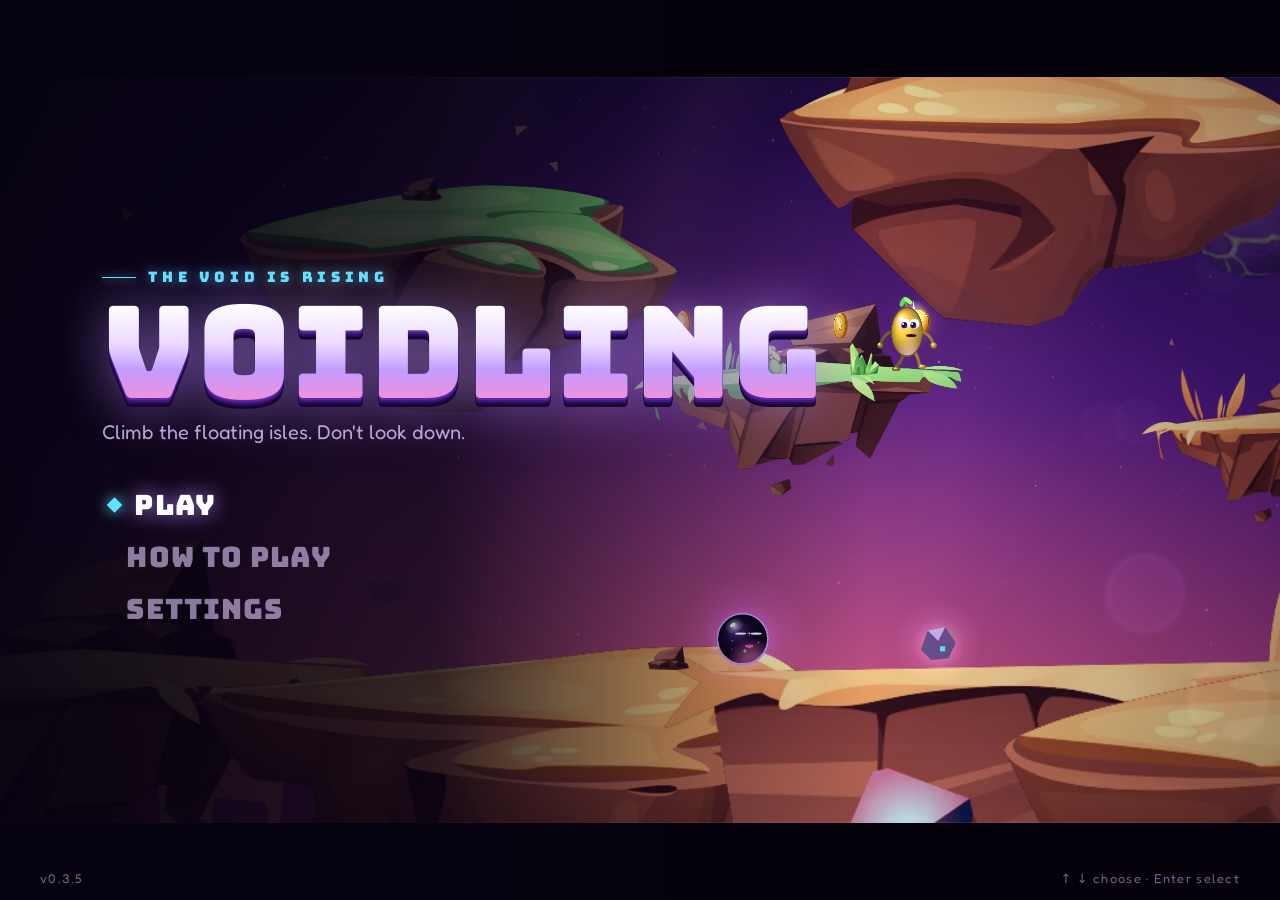
<file: docs/index.html>
<!doctype html>
<html lang="en">
<head>
<meta charset="utf-8">
<meta name="viewport" content="width=device-width, initial-scale=1, viewport-fit=cover, user-scalable=no">
<meta name="theme-color" content="#0b0518">
<meta name="description" content="Voidling: a 2D arcade climber. The Void is rising. Climb floating space islands, stomp aliens and find hidden power-ups.">
<meta property="og:title" content="Voidling">
<meta property="og:description" content="Voidling: a 2D arcade climber. The Void is rising. Climb floating space islands, stomp aliens and find hidden power-ups.">
<meta property="og:image" content="icons/icon-512.png">
<link rel="manifest" href="manifest.webmanifest">
<link rel="icon" type="image/png" href="icons/icon-192.png">
<link rel="apple-touch-icon" href="icons/icon-192.png">
<meta name="apple-mobile-web-app-capable" content="yes">
<meta name="mobile-web-app-capable" content="yes">
<title>Voidling</title>
<link rel="stylesheet" href="fonts/fonts.css">
<style>
/* Layout: one full-bleed canvas; HUD is drawn in-canvas, DOM is only for title / game-over cards and touch pads */
:root {
  --void: #0b0518;
  --nebula: #3a1470;
  --glow: #b98cff;
  --crystal: #5fe3ff;
  --gold: #ffcc4d;
  --danger: #ff4f7a;
  --ink: #f4eaff;
  --muted: #b9a6d9;
  --font-display: "Bungee", "Arial Black", system-ui, sans-serif;
  --font-body: "Fredoka", "Trebuchet MS", system-ui, sans-serif;
  color-scheme: dark;
}
html, body { height: 100%; }
[hidden] { display: none !important; }
body {
  margin: 0;
  background: var(--void);
  color: var(--ink);
  font-family: var(--font-body);
  overflow: hidden;
  touch-action: none;
  user-select: none;
  -webkit-user-select: none;
}
#game { position: fixed; inset: 0; width: 100%; height: 100%; display: block; cursor: crosshair; }
.dot.power { background: #7dffb0; box-shadow: 0 0 10px #7dffb0; }
.dot.gun { background: var(--crystal); box-shadow: 0 0 10px var(--crystal); border-radius: 3px; }

.screen {
  position: fixed; inset: 0;
  display: grid; place-items: center;
  padding-inline: 16px; padding-block: 16px;
  overflow-y: auto;
  background: radial-gradient(ellipse at 50% 40%, rgba(58, 20, 112, 0.35), rgba(11, 5, 24, 0.82) 70%);
  z-index: 5;
}
.card {
  box-sizing: border-box; /* width 100% includes the padding, so a card never runs off a phone screen */
  display: grid; justify-items: center; gap: 14px; text-align: center; max-width: 36rem;
  padding: 28px 24px;
  border-radius: 28px;
  background: rgba(11, 5, 24, 0.72);
  box-shadow: 0 0 0 1px rgba(185, 140, 255, 0.25), 0 20px 60px rgba(0, 0, 0, 0.5);
  backdrop-filter: blur(8px);
  -webkit-backdrop-filter: blur(8px);
}
.logo {
  margin: 0;
  font-family: var(--font-display);
  font-weight: 400;
  font-size: clamp(2.6rem, 11vw, 6rem);
  line-height: 0.95;
  letter-spacing: 0.02em;
  color: var(--ink);
  text-shadow: 0 0 18px var(--glow), 0 0 48px rgba(185, 140, 255, 0.55), 0 6px 0 var(--nebula);
  text-wrap: balance;
}
.logo.dead { color: #ffd6e0; text-shadow: 0 0 18px var(--danger), 0 6px 0 #3b0a1e; font-size: clamp(2rem, 8vw, 4.2rem); }
.tag { margin: 0; font-size: clamp(1.05rem, 3.6vw, 1.35rem); color: var(--muted); text-wrap: balance; }
.tag b { color: var(--gold); font-weight: 600; }
.stats { display: flex; flex-wrap: wrap; justify-content: center; gap: 10px 28px; margin: 4px 0; }
.stat { display: grid; gap: 2px; }
.stat span { font-size: 0.75rem; letter-spacing: 0.14em; text-transform: uppercase; color: var(--muted); }
.stat strong { font-family: var(--font-display); font-weight: 400; font-size: 1.5rem; color: var(--gold); font-variant-numeric: tabular-nums; }
.play {
  font: 400 1.25rem/1 var(--font-display);
  color: var(--void);
  background: linear-gradient(180deg, #ffe58a, var(--gold));
  border: 0; border-radius: 999px;
  padding: 16px 40px;
  box-shadow: 0 6px 0 #b8741a, 0 0 30px rgba(255, 204, 77, 0.45);
  cursor: pointer;
  transition: transform 0.12s ease;
}
.play:hover { transform: translateY(-2px); }
.play:active { transform: translateY(3px); box-shadow: 0 3px 0 #b8741a; }
.play:focus-visible { outline: 3px solid var(--crystal); outline-offset: 4px; }
.keys { display: flex; flex-wrap: wrap; justify-content: center; gap: 8px 18px; margin: 6px 0 0; padding: 0; list-style: none; font-size: 0.95rem; color: var(--muted); }
.keys kbd {
  font: 600 0.8rem/1 var(--font-body);
  color: var(--ink);
  background: rgba(185, 140, 255, 0.16);
  border: 1px solid rgba(185, 140, 255, 0.4);
  border-radius: 6px;
  padding: 4px 7px;
}
.best { margin: 0; font-size: 0.9rem; color: var(--muted); letter-spacing: 0.08em; }

/* Trading post: item cards in a grid, the selected one outlined in gold */
.shop-card { max-width: 46rem; width: 100%; }
.shop-title { margin: 0; font: 400 clamp(1.4rem, 5vw, 2rem)/1.1 var(--font-display); color: var(--gold); text-shadow: 0 0 18px rgba(255, 204, 77, 0.45); }
.shop-title span { color: var(--ink); }
.shop-coins { margin: 0; font: 400 1.2rem/1 var(--font-display); color: var(--gold); }
.shop-grid { display: grid; grid-template-columns: repeat(3, minmax(0, 1fr)); gap: 10px; width: 100%; }
@media (max-width: 560px) { .shop-grid { grid-template-columns: repeat(2, minmax(0, 1fr)); } }
.shop-item {
  display: grid; justify-items: center; gap: 4px; min-width: 0;
  padding: 10px 8px 12px;
  border: 2px solid rgba(185, 140, 255, 0.3); border-radius: 16px;
  background: rgba(58, 20, 112, 0.35);
  color: var(--ink); font-family: var(--font-body); cursor: pointer;
  touch-action: manipulation;
}
.shop-item canvas { width: 48px; height: 48px; }
.shop-item strong { font: 400 0.85rem/1.1 var(--font-display); }
.shop-item span { font-size: 0.8rem; color: var(--muted); line-height: 1.25; text-wrap: balance; }
.shop-item em { font-style: normal; font: 400 0.85rem/1 var(--font-display); color: var(--gold); }
.shop-item.sel { border-color: var(--gold); box-shadow: 0 0 18px rgba(255, 204, 77, 0.35); }
.shop-item.off { opacity: 0.45; }
.shop-item:focus-visible { outline: 3px solid var(--crystal); outline-offset: 2px; }
/* Phones: a smaller shop with breathing room. Compact item cards: icon on the left, name and
   price beside it, what it does underneath */
@media (max-width: 560px) {
  .screen, .panel { padding: max(20px, env(safe-area-inset-top)) 18px max(20px, env(safe-area-inset-bottom)); }
  .card { padding: 18px 14px 16px; gap: 10px; border-radius: 22px; }
  .shop-card { max-width: 26rem; }
  .shop-title { font-size: 1.25rem; }
  .shop-card .tag { font-size: 0.88rem; }
  .shop-coins { font-size: 1rem; }
  .shop-grid { gap: 8px; }
  .shop-item {
    grid-template-columns: 34px minmax(0, 1fr); grid-template-areas: "icon name" "icon price" "desc desc";
    justify-items: start; align-items: center; column-gap: 8px; row-gap: 1px; text-align: left;
    padding: 8px 10px 9px; border-radius: 13px;
  }
  .shop-item canvas { grid-area: icon; width: 34px; height: 34px; }
  .shop-item strong { grid-area: name; font-size: 0.74rem; }
  .shop-item em { grid-area: price; font-size: 0.74rem; }
  .shop-item span { grid-area: desc; font-size: 0.72rem; line-height: 1.2; margin-top: 4px; text-wrap: pretty; }
  .shop-card .play { font-size: 1rem; padding: 12px 30px; box-shadow: 0 5px 0 #b8741a, 0 0 22px rgba(255, 204, 77, 0.4); }
}
.rules { display: grid; gap: 8px; margin: 2px 0 4px; padding: 0; list-style: none; text-align: left; font-size: 1rem; color: var(--muted); }
.rules li { display: flex; align-items: center; gap: 12px; }
.rules b { color: var(--ink); font-weight: 600; }
.dot { flex: none; width: 14px; height: 14px; border-radius: 50%; }
.dot.food { background: var(--gold); box-shadow: 0 0 10px var(--gold); }
.dot.danger { background: var(--danger); box-shadow: 0 0 12px var(--danger); }
.dot.edible { border: 2px dashed var(--crystal); }
.dot.hunger { background: linear-gradient(90deg, #8a4dff, #ff7fc8); }
.actions { display: flex; flex-wrap: wrap; justify-content: center; gap: 12px; }
@media (max-height: 640px) { .rules { font-size: 0.9rem; gap: 4px; } .card { gap: 10px; } }

#touch { position: fixed; inset: auto 0 0 0; display: none; justify-content: space-between; padding: 0 16px calc(16px + env(safe-area-inset-bottom, 0px)); z-index: 4; pointer-events: none; }
#touch .pad { display: flex; gap: 12px; pointer-events: auto; }
/* Glass buttons, one accent color each (--c = r, g, b); lit while held. SHOOT dims when
   there's nothing to use and has a badge with how many shots / stones you have */
#touch button {
  --c: 185, 140, 255;
  position: relative;
  width: 84px; height: 84px; border-radius: 50%;
  border: 2px solid rgba(var(--c), 0.55);
  background: radial-gradient(circle at 35% 28%, rgba(var(--c), 0.3), rgba(26, 12, 52, 0.55) 55%, rgba(8, 3, 18, 0.62));
  box-shadow: inset 0 2px 0 rgba(255, 255, 255, 0.18), inset 0 -6px 12px rgba(0, 0, 0, 0.35), 0 4px 14px rgba(0, 0, 0, 0.35);
  color: #ffffff;
  font: 400 0.9rem/1 var(--font-display); letter-spacing: 0.03em;
  text-shadow: 0 0 10px rgba(var(--c), 0.9), 0 1px 0 rgba(0, 0, 0, 0.6);
  transition: transform 0.08s ease, box-shadow 0.12s ease, opacity 0.2s ease;
}
#touch button.big { width: 96px; height: 96px; font-size: 1rem; }
#touch button.on {
  transform: scale(0.92);
  background: radial-gradient(circle at 40% 35%, rgba(255, 255, 255, 0.55), rgba(var(--c), 0.75) 45%, rgba(var(--c), 0.35));
  box-shadow: 0 0 22px rgba(var(--c), 0.85), inset 0 2px 0 rgba(255, 255, 255, 0.4);
}
#touch button.off { opacity: 0.38; }
#touch button[data-n]::after {
  content: attr(data-n);
  position: absolute; top: -5px; right: -5px; min-width: 22px; height: 22px; padding: 0 5px; box-sizing: border-box;
  border-radius: 11px; background: rgb(var(--c)); color: #12061f;
  font: 400 0.68rem/22px var(--font-display); text-shadow: none; box-shadow: 0 0 10px rgba(var(--c), 0.8);
}
#touch [data-act="jump"] { --c: 95, 227, 255; }
#touch [data-act="tshoot"] { --c: 255, 204, 77; }
/* ◀ ▶ slider: a glass track with a knob. Thumb down = still; slide left / right to run. */
#touch .slider {
  position: relative; width: 156px; height: 72px; align-self: flex-end;
  border-radius: 999px; border: 2px solid rgba(185, 140, 255, 0.5);
  background: linear-gradient(180deg, rgba(40, 20, 80, 0.5), rgba(8, 3, 18, 0.62));
  box-shadow: inset 0 2px 0 rgba(255, 255, 255, 0.12), 0 4px 14px rgba(0, 0, 0, 0.35);
  touch-action: none; -webkit-touch-callout: none;
}
#touch .slider::before { content: ""; position: absolute; inset: -36px -16px -16px -16px; } /* a bigger area to put your thumb on */
#touch .slider .knob {
  position: absolute; left: 50%; top: 50%; width: 54px; height: 54px; margin: -27px 0 0 -27px; border-radius: 50%;
  border: 2px solid rgba(185, 140, 255, 0.7);
  background: radial-gradient(circle at 35% 28%, rgba(230, 214, 255, 0.55), rgba(120, 80, 200, 0.55) 50%, rgba(26, 12, 52, 0.75));
  box-shadow: inset 0 2px 0 rgba(255, 255, 255, 0.3), 0 3px 10px rgba(0, 0, 0, 0.4);
  transition: transform 0.14s cubic-bezier(0.3, 1.6, 0.5, 1); pointer-events: none;
}
#touch .slider.held .knob { transition: none; box-shadow: 0 0 20px rgba(185, 140, 255, 0.8), inset 0 2px 0 rgba(255, 255, 255, 0.4); }
#touch .slider .arrow {
  position: absolute; top: 50%; transform: translateY(-50%); pointer-events: none;
  font: 400 1.05rem/1 var(--font-display); color: rgba(230, 214, 255, 0.4); transition: color 0.1s ease, text-shadow 0.1s ease;
}
#touch .slider .arrow.l { left: 15px; }
#touch .slider .arrow.r { right: 15px; }
#touch .slider .arrow.lit { color: #ffffff; text-shadow: 0 0 12px #b98cff, 0 0 4px #ffffff; }
#touch .pad.acts { gap: 20px; align-items: flex-end; } /* SHOOT and JUMP side by side, room between them */
@media (pointer: coarse) { #touch { display: flex; } }
body.touch #touch { display: flex; }
#touch { align-items: flex-end; }
body { -webkit-touch-callout: none; -webkit-tap-highlight-color: transparent; }
#pauseBtn {
  position: fixed; top: calc(10px + env(safe-area-inset-top, 0px)); right: 10px; z-index: 4;
  display: none; place-items: center;
  width: 42px; height: 42px; border-radius: 50%;
  border: 2px solid rgba(185, 140, 255, 0.5);
  background: radial-gradient(circle at 35% 28%, rgba(185, 140, 255, 0.3), rgba(8, 3, 18, 0.6) 60%);
  box-shadow: inset 0 2px 0 rgba(255, 255, 255, 0.16), 0 3px 10px rgba(0, 0, 0, 0.35);
  color: var(--ink);
  font: 400 0.85rem/1 var(--font-display);
  touch-action: none;
}
body.touch.playing #pauseBtn { display: grid; }
/* Narrow phones: everything a bit smaller so the slider and the buttons never touch */
@media (max-width: 380px) {
  #touch .slider { width: 136px; }
  #touch button { width: 74px; height: 74px; }
  #touch button.big { width: 86px; height: 86px; }
  #touch .pad.acts { gap: 14px; }
}
@media (max-height: 500px) {
  #touch button { width: 64px; height: 64px; }
  #touch button.big { width: 74px; height: 74px; }
  #touch .slider { width: 146px; height: 60px; }
  #touch .slider .knob { width: 46px; height: 46px; margin: -23px 0 0 -23px; }
}
#touch button { -webkit-touch-callout: none; -webkit-tap-highlight-color: transparent; touch-action: none; }
body:not(.playing) #touch { visibility: hidden; }

/* ---------- Menus: title, pause, run over. Text over the live game, no boxes ---------- */
.menu {
  position: fixed; inset: 0; z-index: 5;
  display: grid; align-content: center; justify-items: start; gap: clamp(18px, 4vh, 40px);
  padding: max(28px, env(safe-area-inset-top)) 16px max(24px, env(safe-area-inset-bottom)) clamp(16px, 8vw, 128px);
  overflow-y: auto;
  background: linear-gradient(90deg, rgba(6, 2, 16, 0.94) 0%, rgba(6, 2, 16, 0.8) 34%, rgba(6, 2, 16, 0.35) 52%, rgba(6, 2, 16, 0) 68%);
  animation: menuIn 0.6s ease both;
}
.menu.under { visibility: hidden; } /* a panel is open on top */
body.paused #touch, body.paused #pauseBtn { visibility: hidden; }
.menu.leaving { animation: menuOut 0.45s ease both; pointer-events: none; }
@keyframes menuIn { from { opacity: 0; } }
@keyframes menuOut { to { opacity: 0; transform: translateX(-24px); } }
.menu-head, .menu-body { display: grid; justify-items: inherit; gap: 10px; }
.menu-body { gap: 18px; }
.kicker {
  display: flex; align-items: center; gap: 12px; margin: 0;
  font: 400 clamp(0.72rem, 1.6vw, 0.9rem)/1 var(--font-display); letter-spacing: 0.32em; text-transform: uppercase;
  color: var(--crystal); text-shadow: 0 0 12px rgba(95, 227, 255, 0.6);
}
.kicker::before { content: ""; width: 34px; height: 1px; background: currentColor; box-shadow: 0 0 8px currentColor; }
.title-logo {
  margin: 0; display: flex;
  font: 400 clamp(3.1rem, 10.5vw, 8rem)/0.9 var(--font-display); letter-spacing: 0.01em;
  /* Stacked hard shadows give the letters a carved, 3D edge; the last one is the glow */
  filter: drop-shadow(0 2px 0 #5b2aa6) drop-shadow(0 2px 0 #41197e) drop-shadow(0 2px 0 #2a0d57) drop-shadow(0 3px 0 #160532) drop-shadow(0 0 26px rgba(185, 140, 255, 0.55));
}
.title-logo span {
  display: inline-block;
  background: linear-gradient(180deg, #ffffff 8%, #ecdcff 42%, #c39bff 66%, #ff8ccc 100%);
  -webkit-background-clip: text; background-clip: text; color: transparent;
  animation: letterIn 0.9s cubic-bezier(0.2, 0.8, 0.2, 1) both;
  animation-delay: calc(0.25s + var(--i) * 70ms);
}
@keyframes letterIn { from { opacity: 0; transform: translateY(0.35em) scale(0.92); } }
.menu-tag { margin: 0; max-width: 32rem; font-size: clamp(1rem, 2.4vw, 1.25rem); color: var(--muted); text-wrap: balance; }
.menu-list { display: grid; justify-items: inherit; gap: 2px; margin-inline-start: -14px; }
.menu-item {
  position: relative;
  padding: 9px 16px 9px 38px; border: 0; border-radius: 12px; background: none;
  font: 400 clamp(1.25rem, 3vw, 1.75rem)/1.15 var(--font-display); letter-spacing: 0.04em; text-transform: uppercase;
  color: rgba(214, 196, 245, 0.62);
  cursor: pointer; touch-action: manipulation; text-align: start;
  transition: color 0.18s ease, transform 0.25s cubic-bezier(0.2, 0.8, 0.2, 1), text-shadow 0.2s ease;
}
.menu-item::before {
  content: ""; position: absolute; left: 13px; top: 50%; width: 11px; height: 11px;
  background: var(--crystal); box-shadow: 0 0 14px var(--crystal);
  transform: translateY(-50%) rotate(45deg) scale(0); transition: transform 0.25s cubic-bezier(0.2, 0.8, 0.2, 1);
}
.menu-item.sel { color: #ffffff; text-shadow: 0 0 20px rgba(185, 140, 255, 0.9); transform: translateX(8px); }
.menu-item.sel::before { transform: translateY(-50%) rotate(45deg) scale(1); }
.menu-item:focus-visible { outline: none; }
.menu-item.warn { color: var(--danger); text-shadow: 0 0 18px rgba(255, 79, 122, 0.7); }
.menu-item.warn::before { background: var(--danger); box-shadow: 0 0 14px var(--danger); }
.record { margin: 0; font: 400 0.95rem/1.3 var(--font-display); letter-spacing: 0.08em; color: var(--gold); text-shadow: 0 0 14px rgba(255, 204, 77, 0.45); }
.record small { display: block; font: 600 0.8rem/1.3 var(--font-body); letter-spacing: 0.06em; color: var(--muted); text-shadow: none; }
.menu-foot {
  position: fixed; left: 0; right: 0; bottom: max(14px, env(safe-area-inset-bottom)); margin: 0;
  display: flex; justify-content: space-between; padding-inline: clamp(16px, 4vw, 40px);
  font-size: 0.8rem; letter-spacing: 0.1em; color: rgba(185, 166, 217, 0.6); pointer-events: none;
}
.only-touch { display: none !important; }
body.touch .only-touch { display: flex !important; }
body.touch .only-keys { display: none !important; }
@media (pointer: coarse) { .only-touch { display: flex !important; } .only-keys { display: none !important; } }

/* Pause and run over: centered over a darker scrim */
.menu-center {
  justify-items: center; text-align: center; padding-inline: 16px;
  background: radial-gradient(ellipse at 50% 50%, rgba(6, 2, 16, 0.8), rgba(6, 2, 16, 0.94) 75%);
}
.menu-center .menu-list { margin-inline-start: 0; }
.menu-center .menu-item { padding-inline: 38px; }
.menu-center .menu-item.sel { transform: scale(1.06); }
.menu-center .kicker::after { content: ""; width: 34px; height: 1px; background: currentColor; box-shadow: 0 0 8px currentColor; }
.over-title {
  margin: 0; font: 400 clamp(1.9rem, 7vw, 4rem)/1 var(--font-display); color: #ffd6e0; text-wrap: balance;
  text-shadow: 0 0 22px rgba(255, 79, 122, 0.8), 0 4px 0 #4a0c24;
}
#over .kicker { color: var(--danger); text-shadow: 0 0 12px rgba(255, 79, 122, 0.6); }

/* Portrait phones: logo at the top, menu at the bottom, the game in between */
@media (max-aspect-ratio: 1/1) {
  #title {
    align-content: space-between; justify-items: center; text-align: center; padding-inline: 16px;
    padding-bottom: max(56px, calc(env(safe-area-inset-bottom) + 44px));
    background: linear-gradient(180deg, rgba(6, 2, 16, 0.85) 0%, rgba(6, 2, 16, 0.25) 26%, rgba(6, 2, 16, 0) 40%, rgba(6, 2, 16, 0.2) 56%, rgba(6, 2, 16, 0.86) 74%, rgba(6, 2, 16, 0.96) 100%);
  }
  #title .menu-list { margin-inline-start: 0; }
  #title .menu-item { padding-inline: 38px; }
  #title .menu-item.sel { transform: scale(1.06); }
  #title .kicker::after { content: ""; width: 34px; height: 1px; background: currentColor; box-shadow: 0 0 8px currentColor; }
  .menu-foot { justify-content: center; }
}

/* Panels (How to play, Settings) open on top of any menu */
.panel {
  position: fixed; inset: 0; z-index: 6;
  display: grid; place-items: center; padding: 16px; overflow-y: auto;
  background: rgba(4, 1, 11, 0.55);
  animation: menuIn 0.3s ease both;
}
.panel-card { width: 100%; max-width: 36rem; justify-items: center; background: rgba(11, 5, 24, 0.9); }
.panel-title { margin: 0; font: 400 clamp(1.5rem, 5vw, 2.1rem)/1 var(--font-display); color: var(--ink); text-shadow: 0 0 18px rgba(185, 140, 255, 0.7); }
.panel .menu-list { margin-inline-start: 0; justify-items: center; }
.panel .menu-item.sel { transform: scale(1.05); }
/* Phones: lighter settings rows with thin dividers, no keyboard highlight (you tap them) */
@media (max-width: 560px) {
  .panel-card { max-width: 24rem; }
  .panel-title { font-size: 1.4rem; }
  .settings { gap: 0; }
  .settings .opt { font-size: 0.86rem; padding: 13px 6px 13px 10px; border-radius: 0; border-bottom: 1px solid rgba(185, 140, 255, 0.14); }
  .settings .opt b { font-size: 0.7rem; padding: 5px 9px; }
  .settings [data-back] { font-size: 1rem; margin-top: 10px; }
}
@media (pointer: coarse) {
  .settings .opt { color: var(--ink); }
  .settings .menu-item.sel { background: none; }
  .settings .menu-item::before { display: none; }
}
body.touch .settings .opt { color: var(--ink); }
body.touch .settings .menu-item.sel { background: none; }
body.touch .settings .menu-item::before { display: none; }
.settings { width: 100%; justify-items: stretch !important; }
.settings .opt { display: flex; justify-content: space-between; align-items: center; gap: 16px; font-size: clamp(1rem, 2.6vw, 1.2rem); }
.settings .opt b {
  font: 400 0.8rem/1 var(--font-display); letter-spacing: 0.1em; padding: 6px 10px; border-radius: 999px;
  color: var(--void); background: var(--crystal); box-shadow: 0 0 12px rgba(95, 227, 255, 0.5);
}
.settings .opt.off b { color: var(--muted); background: rgba(185, 140, 255, 0.16); box-shadow: none; }
.settings .menu-item.sel { transform: none; background: rgba(185, 140, 255, 0.1); }
.settings [data-back] { justify-self: center; margin-top: 6px; }

@media (prefers-reduced-motion: reduce) {
  .play, .menu-item, .menu-item::before { transition: none; }
  .menu, .panel, .title-logo span { animation: none; }
}
</style>
</head>
<body>
<canvas id="game" aria-label="Voidling game"></canvas>

<section class="menu" id="title">
  <div class="menu-head">
    <p class="kicker">The Void is rising</p>
    <h1 class="title-logo" aria-label="Voidling"><span style="--i:0">V</span><span style="--i:1">O</span><span style="--i:2">I</span><span style="--i:3">D</span><span style="--i:4">L</span><span style="--i:5">I</span><span style="--i:6">N</span><span style="--i:7">G</span></h1>
    <p class="menu-tag">Climb the floating isles. Don't look down.</p>
  </div>
  <div class="menu-body">
    <nav class="menu-list" aria-label="Main menu">
      <button class="menu-item" type="button" id="playBtn">Play</button>
      <button class="menu-item" type="button" data-panel="howPanel">How to play</button>
      <button class="menu-item" type="button" data-panel="setPanel">Settings</button>
    </nav>
    <p class="record" id="bestTitle" hidden></p>
  </div>
  <p class="menu-foot"><span id="versionTag"></span><span class="only-keys">↑ ↓ choose · Enter select</span></p>
</section>

<section class="menu menu-center" id="pauseMenu" hidden>
  <div class="menu-body">
    <p class="kicker">Paused</p>
    <p class="menu-tag" id="pauseInfo"></p>
    <nav class="menu-list" aria-label="Pause menu">
      <button class="menu-item" type="button" id="resumeBtn">Resume</button>
      <button class="menu-item" type="button" data-panel="howPanel">How to play</button>
      <button class="menu-item" type="button" data-panel="setPanel">Settings</button>
      <button class="menu-item" type="button" id="quitBtn">Main menu</button>
    </nav>
  </div>
</section>

<section class="panel" id="setPanel" hidden>
  <div class="card panel-card">
    <h2 class="panel-title">Settings</h2>
    <nav class="menu-list settings" aria-label="Settings">
      <button class="menu-item opt" type="button" data-set="sound">Sound <b></b></button>
      <button class="menu-item opt" type="button" data-set="shake">Screen shake <b></b></button>
      <button class="menu-item opt" type="button" data-set="fx">Cinematic effects <b></b></button>
      <button class="menu-item opt" type="button" data-set="depth">3D islands <b></b></button>
      <button class="menu-item opt only-touch" type="button" data-set="vibrate">Vibration <b></b></button>
      <button class="menu-item" type="button" data-back>Back</button>
    </nav>
  </div>
</section>

<section class="panel" id="howPanel" hidden>
  <div class="card panel-card">
    <h2 class="panel-title">How to play</h2>
    <p class="tag">The Void is rising. <b>Climb as high as you can.</b> Everyone climbs the same tower, so compare heights with friends.</p>
    <ol class="rules">
      <li><span class="dot food"></span><span><b>Jump on aliens</b> to defeat them and bounce higher.</span></li>
      <li><span class="dot edible"></span><span><b>Chomp-dash</b> hits enemies from the side and bites through bullets.</span></li>
      <li><span class="dot gun"></span><span><b>Collect stones, bombs and guns.</b> You carry them all: Shift uses the selected one, R switches.</span></li>
      <li><span class="dot power"></span><span><b>Find hidden power-ups:</b> shield, super jump, wings and more.</span></li>
      <li><span class="dot danger"></span><span><b>Spiky aliens and red spikes</b> hurt. You have 3 hearts.</span></li>
      <li><span class="dot hunger"></span><span><b>Land on a beacon</b> to make it your checkpoint. Collect <b>diamonds</b>: when you die, one brings you back to your last checkpoint (hold up to 3).</span></li>
    </ol>
    <ul class="keys only-keys">
      <li><kbd>←</kbd> <kbd>→</kbd> run</li>
      <li><kbd>Space</kbd> jump, again to double jump</li>
      <li>hold <kbd>Space</kbd> float</li>
      <li><kbd>Shift</kbd> throw / shoot (auto-aims, or use the mouse)</li>
      <li><kbd>X</kbd> chomp-dash</li>
      <li><kbd>R</kbd> switch item</li>
      <li>Gamepad: right stick aims</li>
      <li><kbd>P</kbd> pause</li>
      <li><kbd>↓</kbd> drop down</li>
      <li><kbd>M</kbd> sound</li>
    </ul>
    <ul class="keys only-touch">
      <li><kbd>◀ ▶</kbd> put your thumb down, then slide left or right to run (further = faster)</li>
      <li><kbd>JUMP</kbd> again to double jump, hold to float</li>
      <li><kbd>SHOOT</kbd> uses your item, tap the item bar to switch</li>
      <li><kbd>II</kbd> pause</li>
    </ul>
    <nav class="menu-list"><button class="menu-item" type="button" data-back>Back</button></nav>
  </div>
</section>

<section class="menu menu-center" id="over" hidden>
  <div class="menu-body">
    <p class="kicker">Run over</p>
    <h2 class="over-title" id="overTitle">THE VOID GOT YOU</h2>
    <p class="menu-tag" id="overLine"></p>
    <div class="stats">
      <div class="stat"><span>Height</span><strong id="oHeight">0 m</strong></div>
      <div class="stat"><span>Zone</span><strong id="oZone">THE CANYON</strong></div>
      <div class="stat"><span>Kills</span><strong id="oKills">0</strong></div>
      <div class="stat"><span>Coins</span><strong id="oCoins">0</strong></div>
      <div class="stat"><span>Time</span><strong id="oTime">0:00</strong></div>
    </div>
    <p class="record" id="bestOver"></p>
    <nav class="menu-list" aria-label="Run over">
      <button class="menu-item" type="button" id="againBtn">Climb again</button>
      <button class="menu-item" type="button" id="menuBtn">Main menu</button>
    </nav>
  </div>
</section>

<button id="pauseBtn" type="button" aria-label="Pause">II</button>

<section class="screen" id="shop" hidden>
  <div class="card shop-card">
    <h2 class="shop-title">Trading post <span id="shopHeight"></span></h2>
    <p class="tag">Spend your coins. The Void waits while you shop.</p>
    <p class="shop-coins" id="shopCoins"></p>
    <div class="shop-grid" id="shopGrid"></div>
    <button class="play" id="shopClose" type="button">Keep climbing</button>
    <p class="best only-keys">Arrows choose · Space buys · Esc leaves</p>
  </div>
</section>

<div id="touch" aria-hidden="true">
  <div class="pad slider"><span class="arrow l">◀</span><span class="knob"></span><span class="arrow r">▶</span></div>
  <div class="pad acts"><button data-act="tshoot">SHOOT</button><button class="big" data-act="jump">JUMP</button></div>
</div>

<script src="js/core.js"></script>
<script src="js/gloss.js"></script>
<script src="assets/manifest.js"></script>
<script src="js/assets.js"></script>
<script src="js/art.js"></script>
<script src="js/draw.js"></script>
<script src="js/fx.js"></script>
<script src="js/vfx.js"></script>
<script src="js/tower.js"></script>
<script src="js/guide.js"></script>
<script src="js/game.js"></script>
<script src="js/weapons.js"></script>
<script src="js/buffs.js"></script>
<script src="js/shop.js"></script>
<script src="js/menu.js"></script>
<script src="js/game-ui.js"></script>
<script>if ('serviceWorker' in navigator) addEventListener('load', () => navigator.serviceWorker.register('sw.js'));</script>
</body>
</html>
</file>
<file: docs/fonts/fonts.css>
/* Bundled copies of Google Fonts (SIL Open Font License 1.1, see OFL-*.txt),
   used by the website and the Android app so the game works offline */
@font-face {
  font-family: 'Bungee';
  font-style: normal;
  font-weight: 400;
  font-display: swap;
  src: url(bungee.woff2) format('woff2');
}
@font-face {
  font-family: 'Fredoka';
  font-style: normal;
  font-weight: 300 700;
  font-display: swap;
  src: url(fredoka.woff2) format('woff2');
}
</file>
